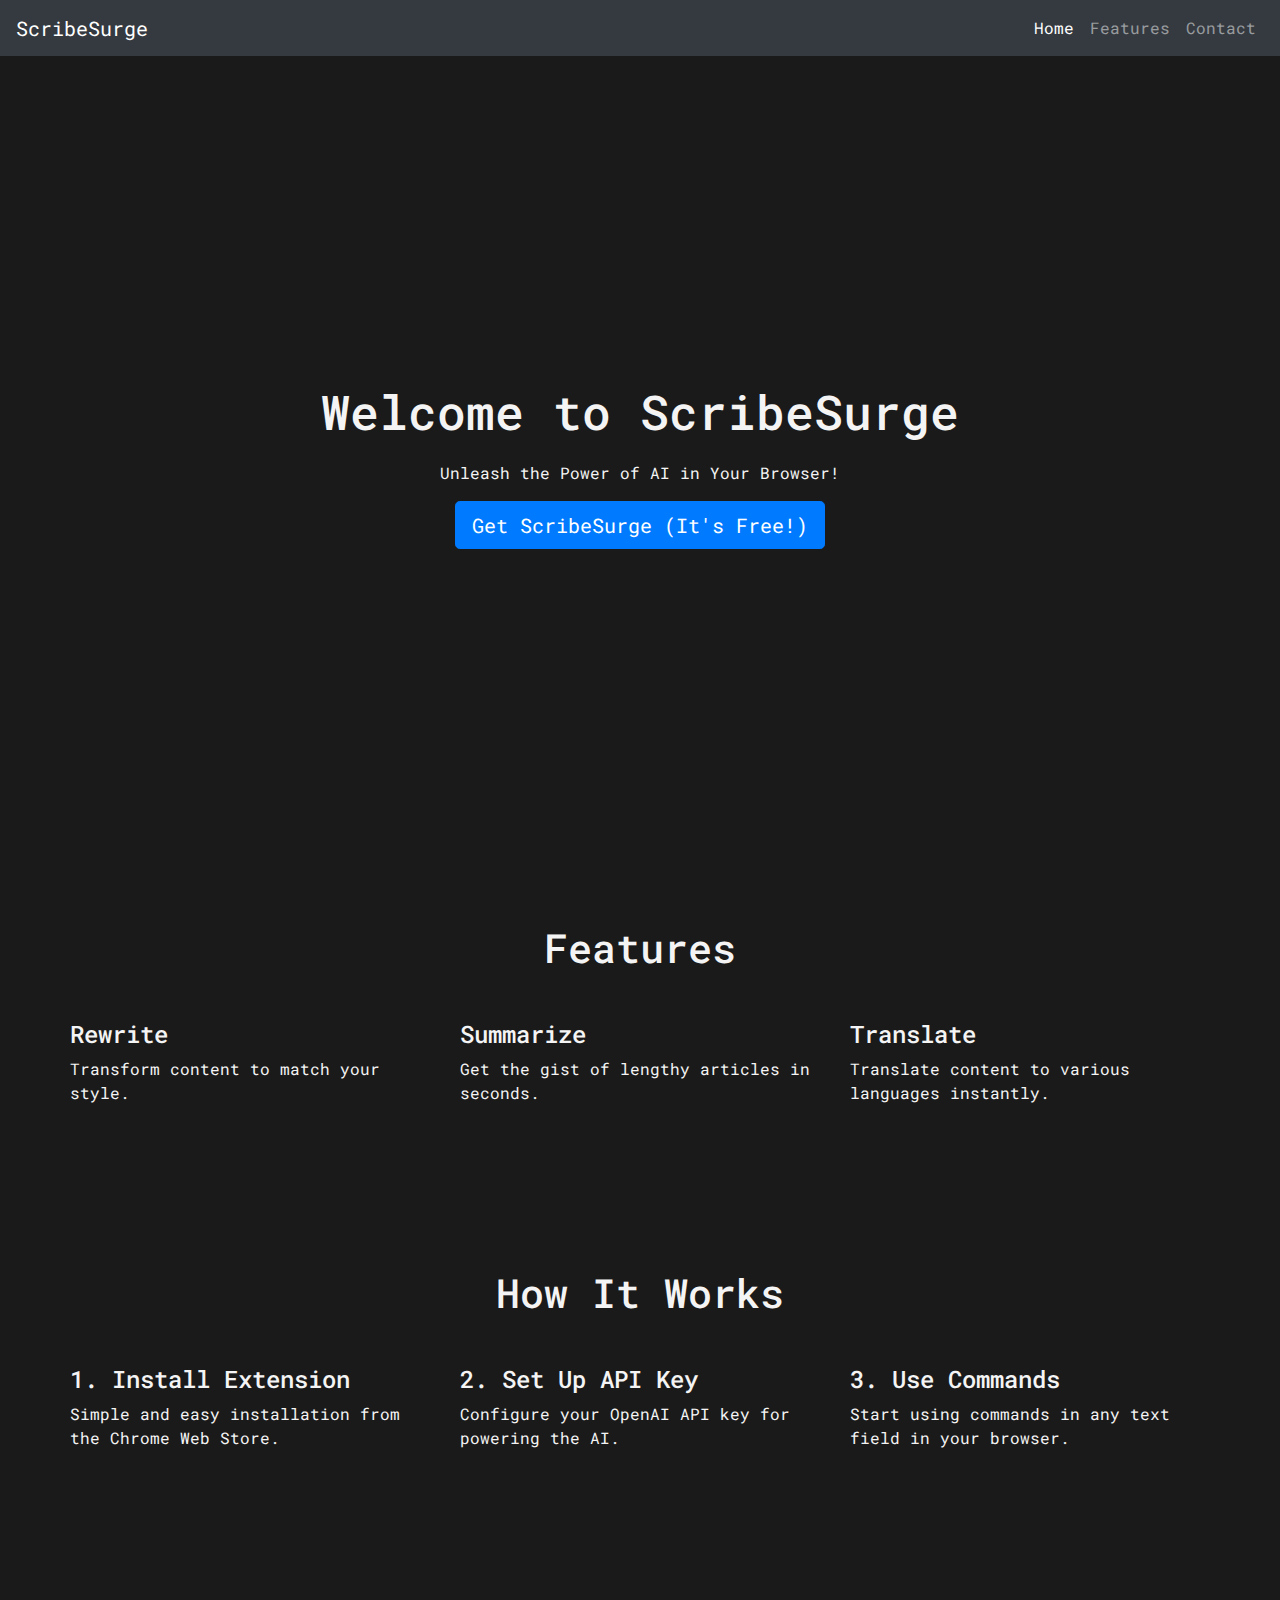
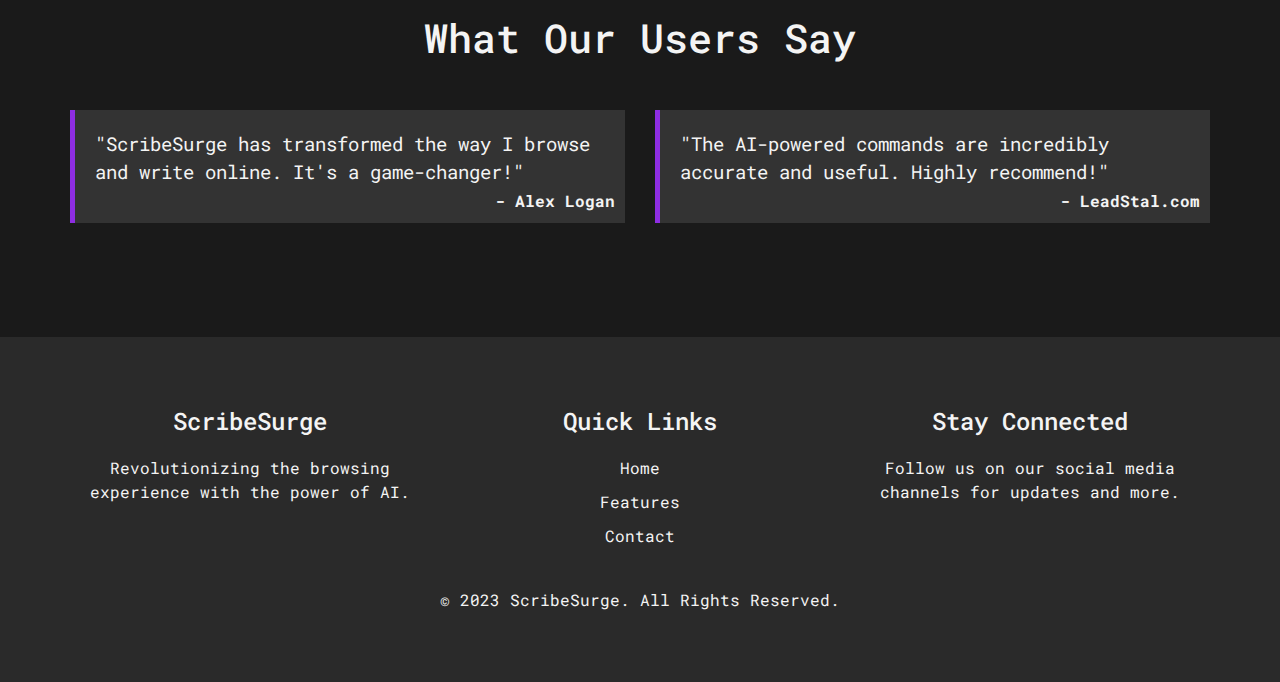
<file: index.html>
<!DOCTYPE html>
<html lang="en">
<head>
    <meta charset="UTF-8">
    <meta name="viewport" content="width=device-width, initial-scale=1.0">
    <title>ScribeSurge</title>

    <!-- Bootstrap CSS -->
    <link rel="stylesheet" href="https://maxcdn.bootstrapcdn.com/bootstrap/4.5.2/css/bootstrap.min.css">

    <!-- Roboto Mono Font -->
    <link href="https://fonts.googleapis.com/css2?family=Roboto+Mono&display=swap" rel="stylesheet">

    <!-- Custom CSS -->
    <link rel="stylesheet" href="styles.css">
</head>
<body>

<!-- Navbar -->
<nav class="navbar navbar-expand-lg navbar-dark bg-dark">
    <a class="navbar-brand" href="/">ScribeSurge</a>
    <button class="navbar-toggler" type="button" data-toggle="collapse" data-target="#navbarNav" aria-controls="navbarNav" aria-expanded="false" aria-label="Toggle navigation">
    <span class="navbar-toggler-icon"></span>
    </button>
    <div class="collapse navbar-collapse" id="navbarNav">
    <ul class="navbar-nav ml-auto">
        <li class="nav-item active">
        <a class="nav-link" href="#">Home</a>
        </li>
        <li class="nav-item">
        <a class="nav-link" href="/features.html">Features</a>
        </li>
        <li class="nav-item">
        <a class="nav-link" href="/contact.html">Contact</a>
        </li>
    </ul>
    </div>
</nav>

<!-- Hero Section -->
<div class="hero-section">
    <div class="container">
        <h1>Welcome to ScribeSurge</h1>
        <p>Unleash the Power of AI in Your Browser!</p>
        <a href="https://chrome.google.com/webstore/detail/scribesurge/plbjilnllfcbccnbfnpdopgaildehbel" class="btn btn-primary btn-lg">Get ScribeSurge (It's Free!)</a>
    </div>
</div>

<!-- Features Section -->
<div class="container my-5">
    <h2 class="text-center mb-5">Features</h2>
    <div class="row">
        <div class="col-md-4">
            <h4>Rewrite</h4>
            <p>Transform content to match your style.</p>
        </div>
        <div class="col-md-4">
            <h4>Summarize</h4>
            <p>Get the gist of lengthy articles in seconds.</p>
        </div>
        <div class="col-md-4">
            <h4>Translate</h4>
            <p>Translate content to various languages instantly.</p>
        </div>
    </div>
</div>

<!-- How It Works Section -->
<div class="container my-5">
    <h2 class="text-center mb-5">How It Works</h2>
    <div class="row">
        <div class="col-md-4">
            <h4>1. Install Extension</h4>
            <p>Simple and easy installation from the Chrome Web Store.</p>
        </div>
        <div class="col-md-4">
            <h4>2. Set Up API Key</h4>
            <p>Configure your OpenAI API key for powering the AI.</p>
        </div>
        <div class="col-md-4">
            <h4>3. Use Commands</h4>
            <p>Start using commands in any text field in your browser.</p>
        </div>
    </div>
</div>

<!-- Testimonials Section -->
<div class="container my-5">
    <h2 class="text-center mb-5">What Our Users Say</h2>
    <div class="row">
        <div class="col-md-6">
            <blockquote>
                <p>"ScribeSurge has transformed the way I browse and write online. It's a game-changer!"</p>
                <footer>- Alex Logan</footer>
            </blockquote>
        </div>
        <div class="col-md-6">
            <blockquote>
                <p>"The AI-powered commands are incredibly accurate and useful. Highly recommend!"</p>
                <footer>- LeadStal.com</footer>
            </blockquote>
        </div>
    </div>
</div>

<!-- Footer -->
<div class="footer">
    <div class="container">
        <div class="row">
            <div class="col-md-4">
                <h4>ScribeSurge</h4>
                <p>Revolutionizing the browsing experience with the power of AI.</p>
            </div>
            <div class="col-md-4">
                <h4>Quick Links</h4>
                <ul class="list-unstyled">
                    <li><a href="/">Home</a></li>
                    <li><a href="/features.html">Features</a></li>
                    <li><a href="/contact.html">Contact</a></li>
                </ul>
            </div>
            <div class="col-md-4">
                <h4>Stay Connected</h4>
                <p>Follow us on our social media channels for updates and more.</p>
            </div>
        </div>
        <div class="row mt-4">
            <div class="col-md-12 text-center">
                &copy; 2023 ScribeSurge. All Rights Reserved.
            </div>
        </div>
    </div>
</div>  


<!-- Bootstrap JS, Popper.js, and jQuery -->
<script src="https://ajax.googleapis.com/ajax/libs/jquery/3.5.1/jquery.min.js"></script>
<script src="https://cdnjs.cloudflare.com/ajax/libs/popper.js/1.16.0/umd/popper.min.js"></script>
<script src="https://maxcdn.bootstrapcdn.com/bootstrap/4.5.2/js/bootstrap.min.js"></script>
</body>
</html>
</file>
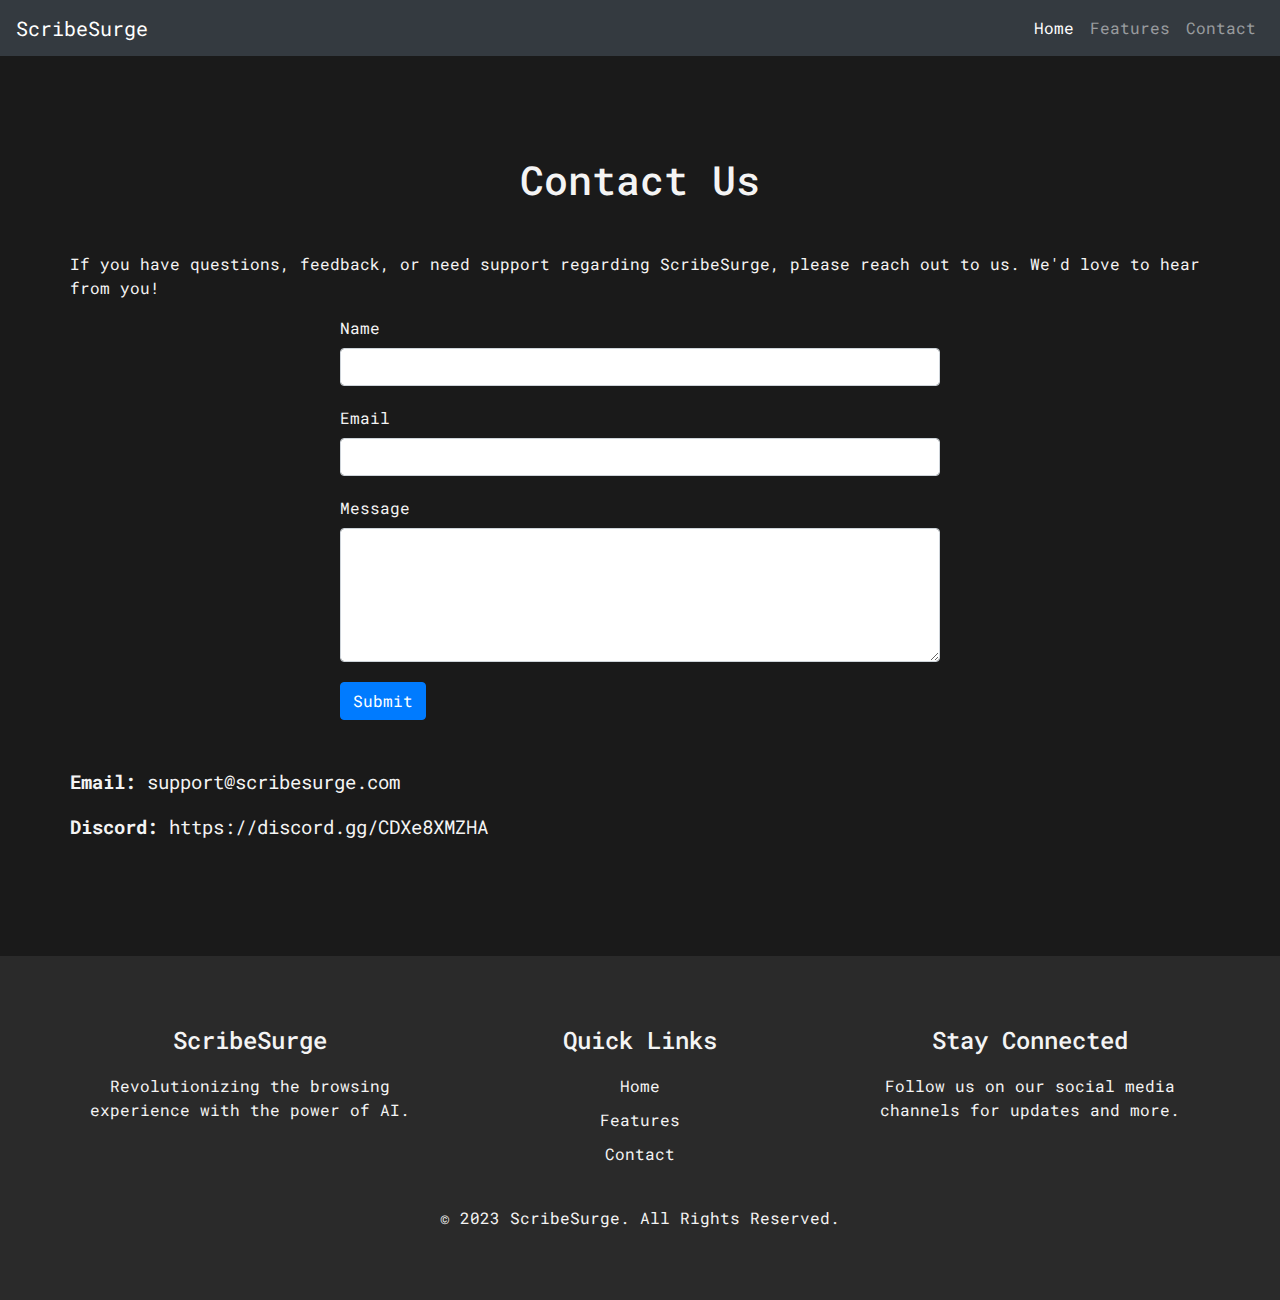
<file: contact.html>
<!DOCTYPE html>
<html lang="en">
<head>
    <meta charset="UTF-8">
    <meta name="viewport" content="width=device-width, initial-scale=1.0">
    <title>ScribeSurge</title>

    <!-- Bootstrap CSS -->
    <link rel="stylesheet" href="https://maxcdn.bootstrapcdn.com/bootstrap/4.5.2/css/bootstrap.min.css">

    <!-- Roboto Mono Font -->
    <link href="https://fonts.googleapis.com/css2?family=Roboto+Mono&display=swap" rel="stylesheet">

    <!-- Custom CSS -->
    <link rel="stylesheet" href="styles.css">
</head>
<body>

<!-- Navbar -->
<nav class="navbar navbar-expand-lg navbar-dark bg-dark">
  <a class="navbar-brand" href="/">ScribeSurge</a>
  <button class="navbar-toggler" type="button" data-toggle="collapse" data-target="#navbarNav" aria-controls="navbarNav" aria-expanded="false" aria-label="Toggle navigation">
  <span class="navbar-toggler-icon"></span>
  </button>
  <div class="collapse navbar-collapse" id="navbarNav">
  <ul class="navbar-nav ml-auto">
      <li class="nav-item active">
      <a class="nav-link" href="#">Home</a>
      </li>
      <li class="nav-item">
      <a class="nav-link" href="/features.html">Features</a>
      </li>
      <li class="nav-item">
      <a class="nav-link" href="/contact.html">Contact</a>
      </li>
  </ul>
  </div>
</nav>
  
  <!-- Contact Section -->
<div class="container my-5">
    <h1 class="text-center mb-5">Contact Us</h1>
    
    <p>If you have questions, feedback, or need support regarding ScribeSurge, please reach out to us. We'd love to hear from you!</p>

    <!-- Contact Form -->
    <form action="mailto:support@scribesurge.com" method="post">
        <div class="form-group">
            <label for="name">Name</label>
            <input type="text" class="form-control" id="name" name="name">
        </div>
        <div class="form-group">
            <label for="email">Email</label>
            <input type="email" class="form-control" id="email" name="email">
        </div>
        <div class="form-group">
            <label for="message">Message</label>
            <textarea class="form-control" id="message" rows="5" name="message"></textarea>
        </div>
        <button type="submit" class="btn btn-primary">Submit</button>
    </form>

    <div class="alternate-contact mt-5">
        <p><strong>Email:</strong> support@scribesurge.com</p>
        <p><strong>Discord:</strong> https://discord.gg/CDXe8XMZHA</p>
    </div>

</div>

<!-- Footer -->
<div class="footer">
  <div class="container">
      <div class="row">
          <div class="col-md-4">
              <h4>ScribeSurge</h4>
              <p>Revolutionizing the browsing experience with the power of AI.</p>
          </div>
          <div class="col-md-4">
              <h4>Quick Links</h4>
              <ul class="list-unstyled">
                  <li><a href="/">Home</a></li>
                  <li><a href="/features.html">Features</a></li>
                  <li><a href="/contact.html">Contact</a></li>
              </ul>
          </div>
          <div class="col-md-4">
              <h4>Stay Connected</h4>
              <p>Follow us on our social media channels for updates and more.</p>
          </div>
      </div>
      <div class="row mt-4">
          <div class="col-md-12 text-center">
              &copy; 2023 ScribeSurge. All Rights Reserved.
          </div>
      </div>
  </div>
</div>  

  <!-- Bootstrap JS, Popper.js, and jQuery -->
<script src="https://ajax.googleapis.com/ajax/libs/jquery/3.5.1/jquery.min.js"></script>
<script src="https://cdnjs.cloudflare.com/ajax/libs/popper.js/1.16.0/umd/popper.min.js"></script>
<script src="https://maxcdn.bootstrapcdn.com/bootstrap/4.5.2/js/bootstrap.min.js"></script>
</body>
</html>
</file>
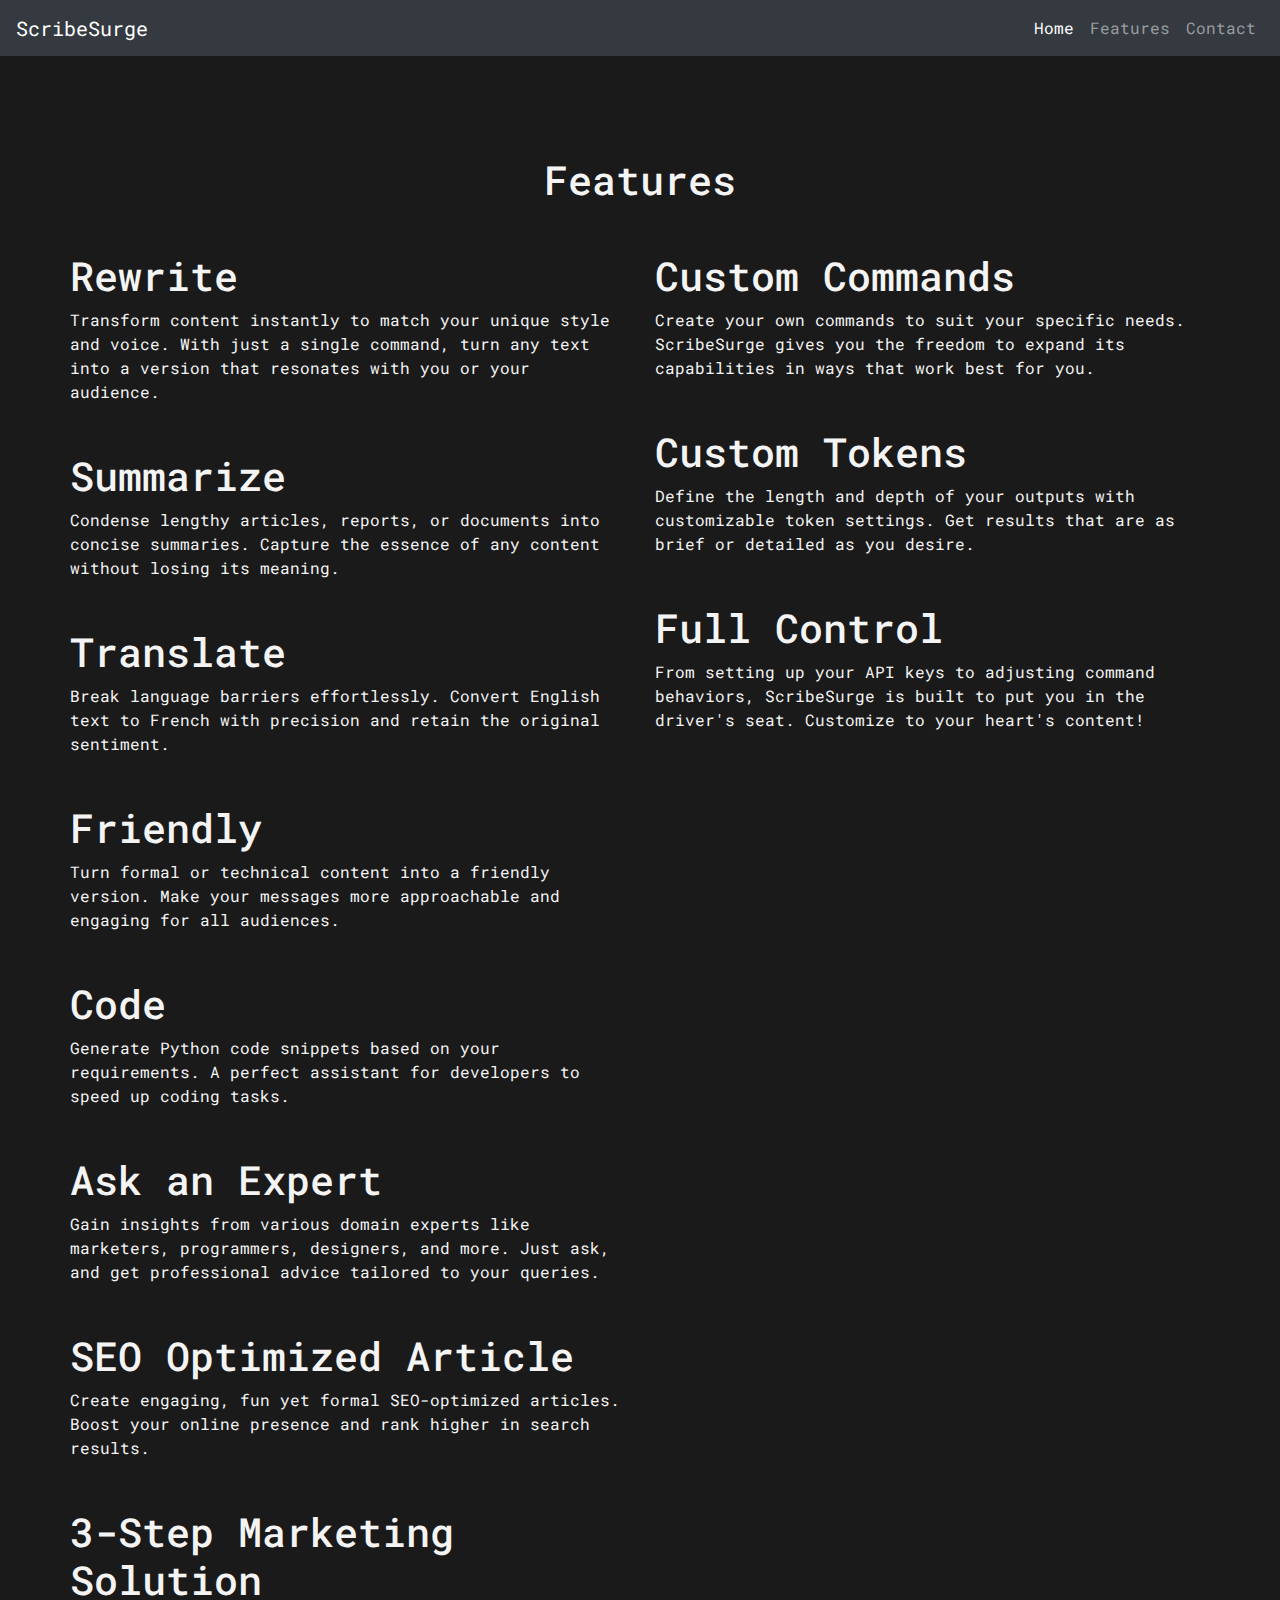
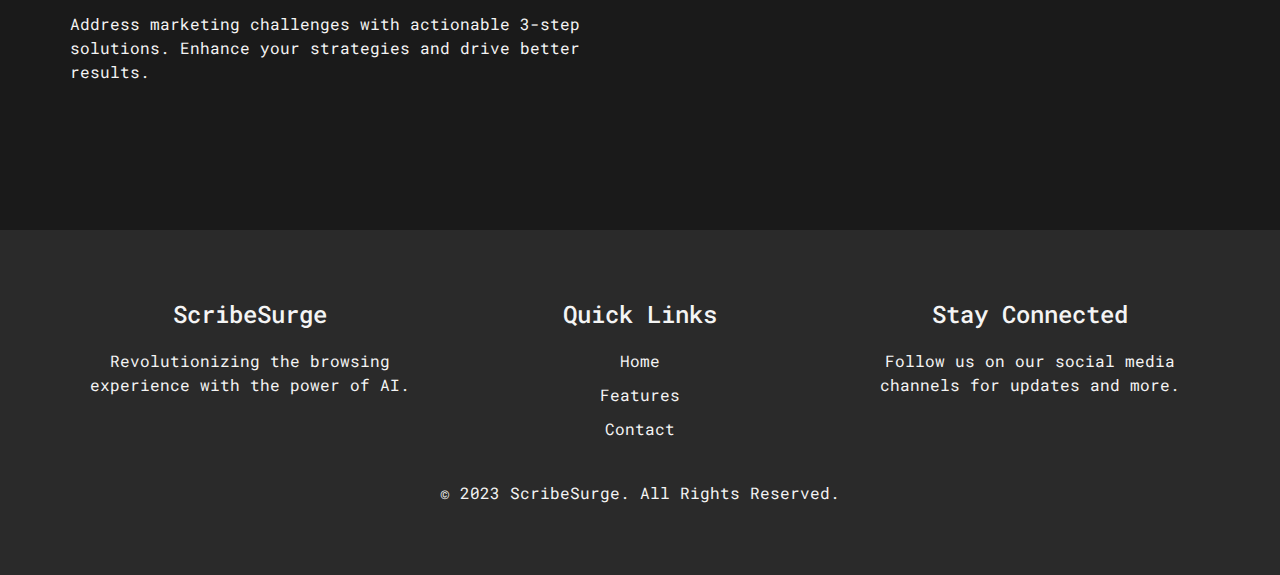
<file: features.html>
<!DOCTYPE html>
<html lang="en">
<head>
    <meta charset="UTF-8">
    <meta name="viewport" content="width=device-width, initial-scale=1.0">
    <title>ScribeSurge</title>

    <!-- Bootstrap CSS -->
    <link rel="stylesheet" href="https://maxcdn.bootstrapcdn.com/bootstrap/4.5.2/css/bootstrap.min.css">

    <!-- Roboto Mono Font -->
    <link href="https://fonts.googleapis.com/css2?family=Roboto+Mono&display=swap" rel="stylesheet">

    <!-- Custom CSS -->
    <link rel="stylesheet" href="styles.css">
</head>
<body>

<!-- Navbar -->
<nav class="navbar navbar-expand-lg navbar-dark bg-dark">
    <a class="navbar-brand" href="/">ScribeSurge</a>
    <button class="navbar-toggler" type="button" data-toggle="collapse" data-target="#navbarNav" aria-controls="navbarNav" aria-expanded="false" aria-label="Toggle navigation">
    <span class="navbar-toggler-icon"></span>
    </button>
    <div class="collapse navbar-collapse" id="navbarNav">
    <ul class="navbar-nav ml-auto">
        <li class="nav-item active">
        <a class="nav-link" href="#">Home</a>
        </li>
        <li class="nav-item">
        <a class="nav-link" href="/features.html">Features</a>
        </li>
        <li class="nav-item">
        <a class="nav-link" href="/contact.html">Contact</a>
        </li>
    </ul>
    </div>
</nav>
  
<!-- Features Section (Expanded) -->
<div class="container my-5">
    <h1 class="text-center mb-5">Features</h1>

    <div class="row">
        <!-- Left Column: Core Command Functionalities -->
        <div class="col-md-6">
            <!-- Feature 1: Rewrite -->
            <div class="mb-5">
                <h2>Rewrite</h2>
                <p>Transform content instantly to match your unique style and voice. With just a single command, turn any text into a version that resonates with you or your audience.</p>
            </div>

            <!-- Feature 2: Summarize -->
            <div class="mb-5">
                <h2>Summarize</h2>
                <p>Condense lengthy articles, reports, or documents into concise summaries. Capture the essence of any content without losing its meaning.</p>
            </div>

            <!-- Feature 3: Translate -->
            <div class="mb-5">
                <h2>Translate</h2>
                <p>Break language barriers effortlessly. Convert English text to French with precision and retain the original sentiment.</p>
            </div>

            <!-- Feature 4: Friendly -->
            <div class="mb-5">
                <h2>Friendly</h2>
                <p>Turn formal or technical content into a friendly version. Make your messages more approachable and engaging for all audiences.</p>
            </div>

            <!-- Feature 5: Code -->
            <div class="mb-5">
                <h2>Code</h2>
                <p>Generate Python code snippets based on your requirements. A perfect assistant for developers to speed up coding tasks.</p>
            </div>

            <!-- Feature 6: Specialized Expert Advice -->
            <div class="mb-5">
                <h2>Ask an Expert</h2>
                <p>Gain insights from various domain experts like marketers, programmers, designers, and more. Just ask, and get professional advice tailored to your queries.</p>
            </div>

            <!-- Feature 7: SEO Optimized Content -->
            <div class="mb-5">
                <h2>SEO Optimized Article</h2>
                <p>Create engaging, fun yet formal SEO-optimized articles. Boost your online presence and rank higher in search results.</p>
            </div>

            <!-- Feature 8: Marketing Solutions -->
            <div class="mb-5">
                <h2>3-Step Marketing Solution</h2>
                <p>Address marketing challenges with actionable 3-step solutions. Enhance your strategies and drive better results.</p>
            </div>
        </div>

        <!-- Right Column: User Empowerment Features -->
        <div class="col-md-6">
            <!-- Feature: Custom Commands -->
            <div class="mb-5">
                <h2>Custom Commands</h2>
                <p>Create your own commands to suit your specific needs. ScribeSurge gives you the freedom to expand its capabilities in ways that work best for you.</p>
            </div>

            <!-- Feature: Custom Tokens -->
            <div class="mb-5">
                <h2>Custom Tokens</h2>
                <p>Define the length and depth of your outputs with customizable token settings. Get results that are as brief or detailed as you desire.</p>
            </div>

            <!-- Feature: Full Control -->
            <div class="mb-5">
                <h2>Full Control</h2>
                <p>From setting up your API keys to adjusting command behaviors, ScribeSurge is built to put you in the driver's seat. Customize to your heart's content!</p>
            </div>
        </div>
    </div>
</div>

<!-- Footer -->
<div class="footer">
    <div class="container">
        <div class="row">
            <div class="col-md-4">
                <h4>ScribeSurge</h4>
                <p>Revolutionizing the browsing experience with the power of AI.</p>
            </div>
            <div class="col-md-4">
                <h4>Quick Links</h4>
                <ul class="list-unstyled">
                    <li><a href="/">Home</a></li>
                    <li><a href="/features.html">Features</a></li>
                    <li><a href="/contact.html">Contact</a></li>
                </ul>
            </div>
            <div class="col-md-4">
                <h4>Stay Connected</h4>
                <p>Follow us on our social media channels for updates and more.</p>
            </div>
        </div>
        <div class="row mt-4">
            <div class="col-md-12 text-center">
                &copy; 2023 ScribeSurge. All Rights Reserved.
            </div>
        </div>
    </div>
    </div> 

<!-- Bootstrap JS, Popper.js, and jQuery -->
<script src="https://ajax.googleapis.com/ajax/libs/jquery/3.5.1/jquery.min.js"></script>
<script src="https://cdnjs.cloudflare.com/ajax/libs/popper.js/1.16.0/umd/popper.min.js"></script>
<script src="https://maxcdn.bootstrapcdn.com/bootstrap/4.5.2/js/bootstrap.min.js"></script>
</body>
</html>
</file>
<file: styles.css>
body {
    font-family: 'Roboto Mono', monospace;
    background-color: #1a1a1a;
    color: #f4f4f4;
}

.container {
    padding: 50px 0;
}

.hero-section {
    height: 80vh;
    background-image: url('https://source.unsplash.com/collection/YOUR_COLLECTION_ID/1600x900'); /* Replace YOUR_COLLECTION_ID with a collection ID from Unsplash */
    background-size: cover;
    background-position: center;
    display: flex;
    align-items: center;
    justify-content: center;
    text-align: center;
}

.hero-section h1 {
    font-size: 3rem;
    margin-bottom: 20px;
}

.features-snapshot {
    background-color: #333;
    padding: 50px 0;
    border-radius: 10px;
}

.features-snapshot h2 {
    margin-bottom: 30px;
}

.features-snapshot ul {
    list-style-type: none;
    padding: 0;
}

.features-snapshot li {
    margin-bottom: 15px;
    font-size: 1.2rem;
}

.cta-section {
    padding: 50px 0;
    text-align: center;
}

.cta-section h2 {
    margin-bottom: 30px;
}

.footer {
    background-color: #2a2a2a;
    padding: 20px 0;
    text-align: center;
}

.footer a {
    color: #f4f4f4;
    margin: 0 10px;
    text-decoration: none;
}

.footer a:hover {
    text-decoration: underline;
}

.navbar {
    margin-bottom: 50px;
}

.container h2 {
    font-size: 2.5rem;
}

blockquote {
    background-color: #333;
    padding: 20px;
    border-left: 5px solid #8e2de2;
    font-size: 1.2rem;
    position: relative;
}

blockquote footer {
    font-size: 1rem;
    font-weight: bold;
    position: absolute;
    bottom: 10px;
    right: 10px;
}

.footer h4 {
    font-size: 1.5rem;
    margin-bottom: 20px;
}

.footer ul {
    list-style-type: none;
    padding-left: 0;
}

.footer ul li a {
    color: #f4f4f4;
    text-decoration: none;
    margin-bottom: 10px;
    display: block;
}

.footer ul li a:hover {
    text-decoration: underline;
}

form {
    max-width: 600px;
    margin: 0 auto;
}

form .form-group {
    margin-bottom: 20px;
}

.alternate-contact p {
    font-size: 1.2rem;
}
</file>
